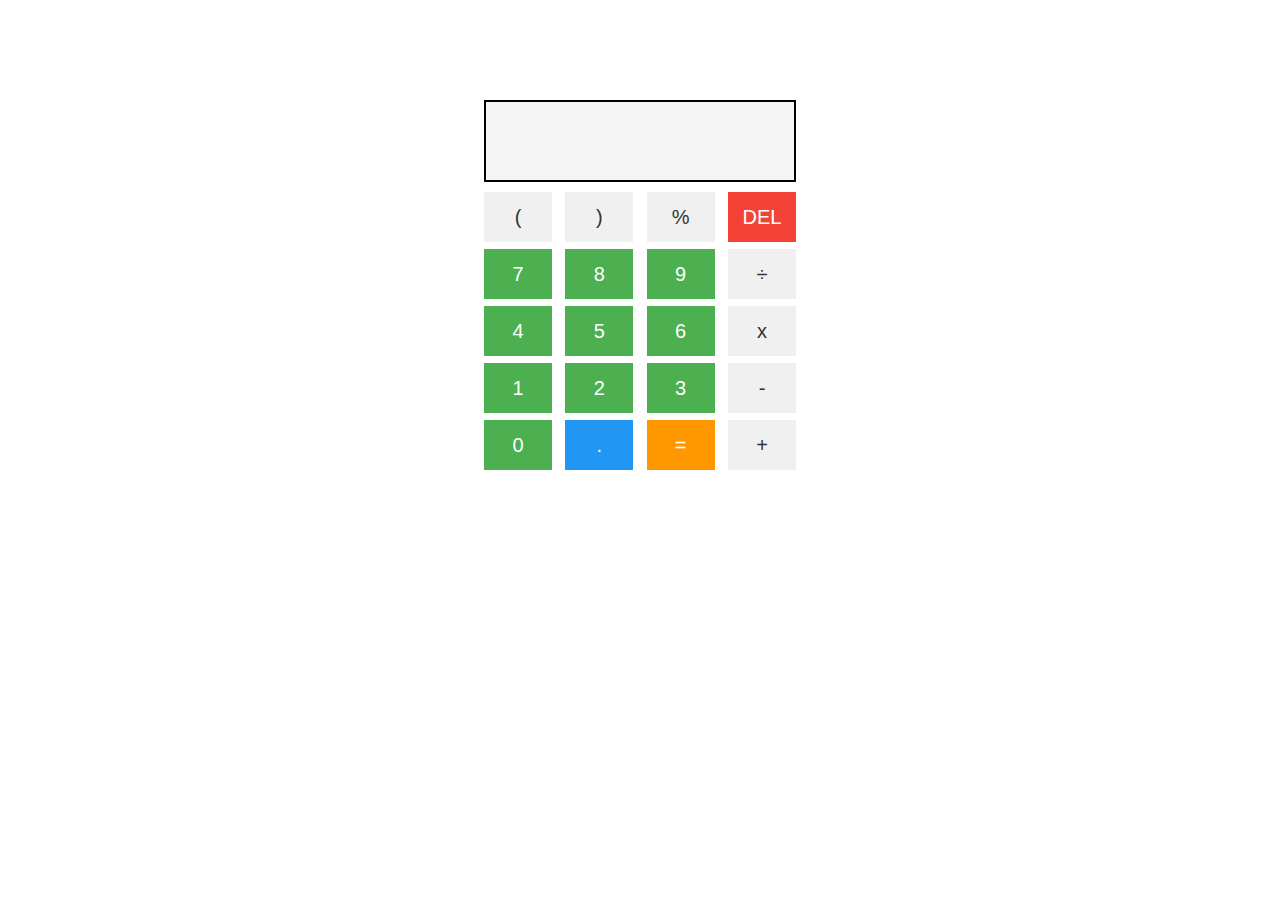
<file: calculator/index.html>
<!DOCTYPE html>
<html lang="en">
<head>
    <meta charset="UTF-8">
    <meta name="viewport" content="width=device-width, initial-scale=1.0">
    <title>Calculator</title>
    <link rel="stylesheet" href="index.css">
    <script src="index.js" defer></script>
</head>
<body>
    <div class="display-container">
        <p class="result-container"></p>
        <p class="calculation-container"></p>
    </div>
    <div class="container">
        <input type="button" class="operator" value="(">
        <input type="button" class="operator" value=")">
        <input type="button" class="operator" value="%">
        <input type="button" class="delete" value="DEL">
        <input type="button" class="number" value="7">
        <input type="button" class="number" value="8">
        <input type="button" class="number" value="9">
        <input type="button" class="operator" value="÷">
        <input type="button" class="number" value="4">
        <input type="button" class="number" value="5">
        <input type="button" class="number" value="6">
        <input type="button" class="operator" value="x">
        <input type="button" class="number" value="1">
        <input type="button" class="number" value="2">
        <input type="button" class="number" value="3">
        <input type="button" class="operator" value="-">
        <input type="button" class="number" value="0">
        <input type="button" class="decimal" value=".">
        <input type="button" class="compute" value="=">
        <input type="button" class="operator" value="+">
    </div>
</body>
</html>
</file>
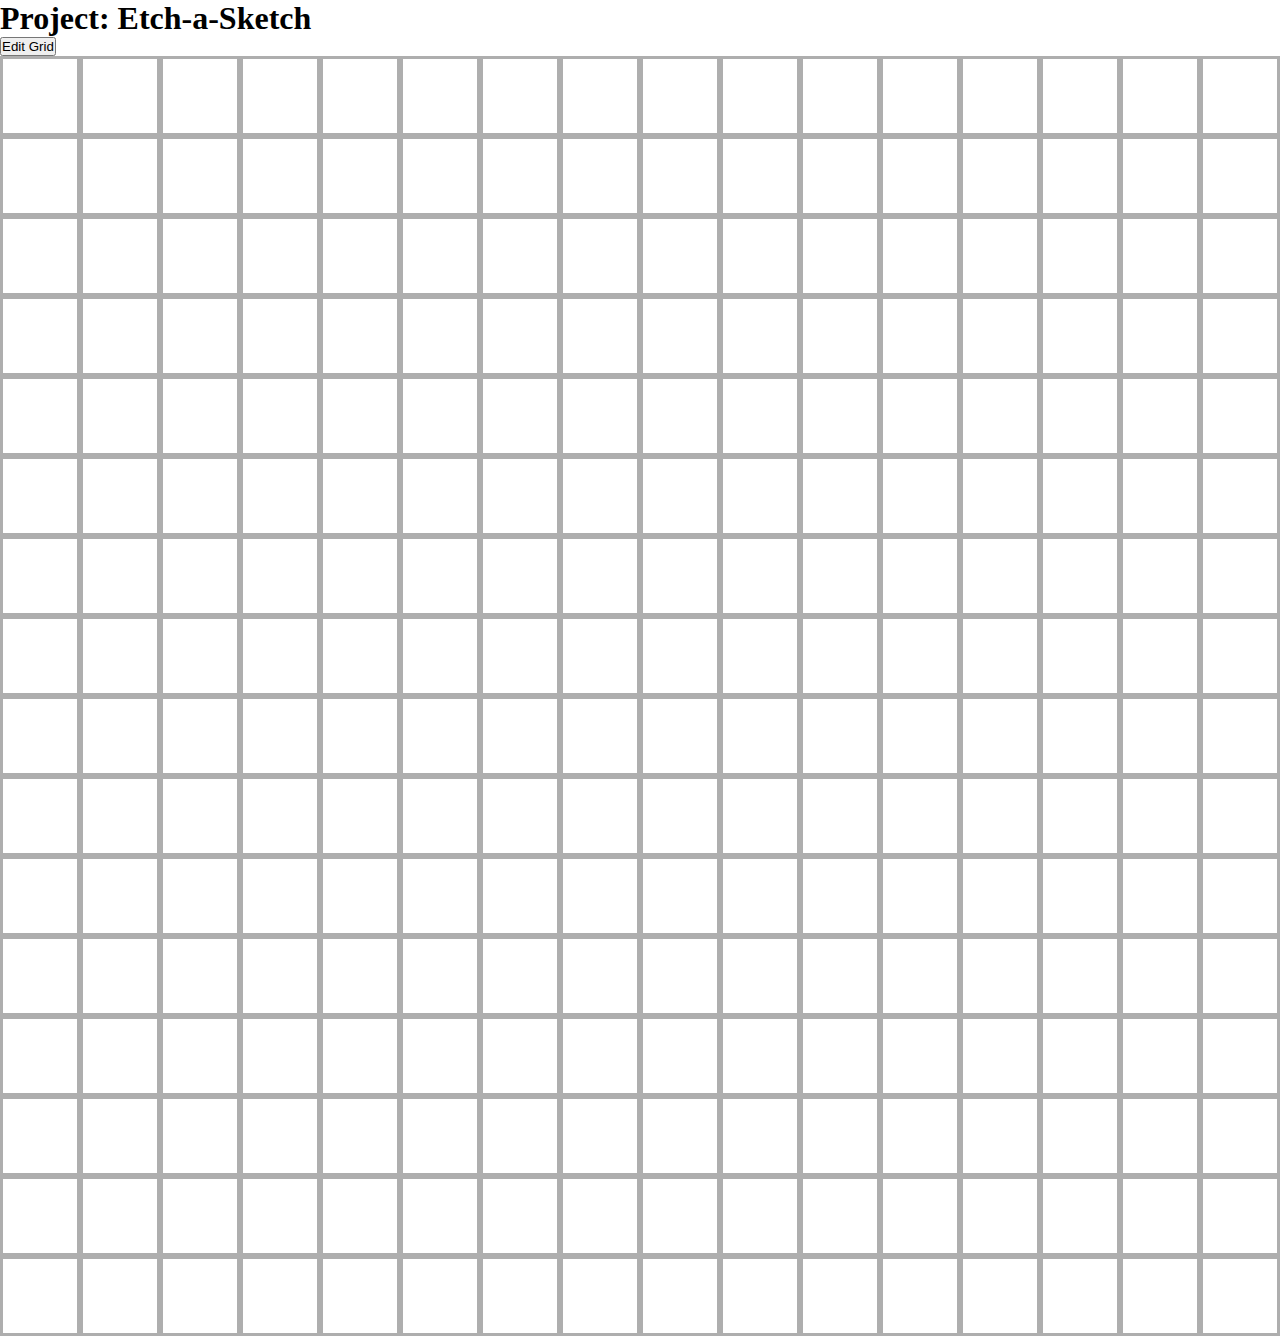
<file: etch-a-sketch/index.html>
<!DOCTYPE html>
<html lang="en">
<head>
    <meta charset="UTF-8">
    <meta name="viewport" content="width=device-width, initial-scale=1.0">
    <title>Project: Etch-a-Sketch</title>
    <link rel="stylesheet" href="index.css">
    <script defer src="index.js"></script>
</head>
<body>
    <h1>Project: Etch-a-Sketch</h1>
    <button id="edit-grid">Edit Grid</button>
    <div id="div-container"></div>
</html>
</file>
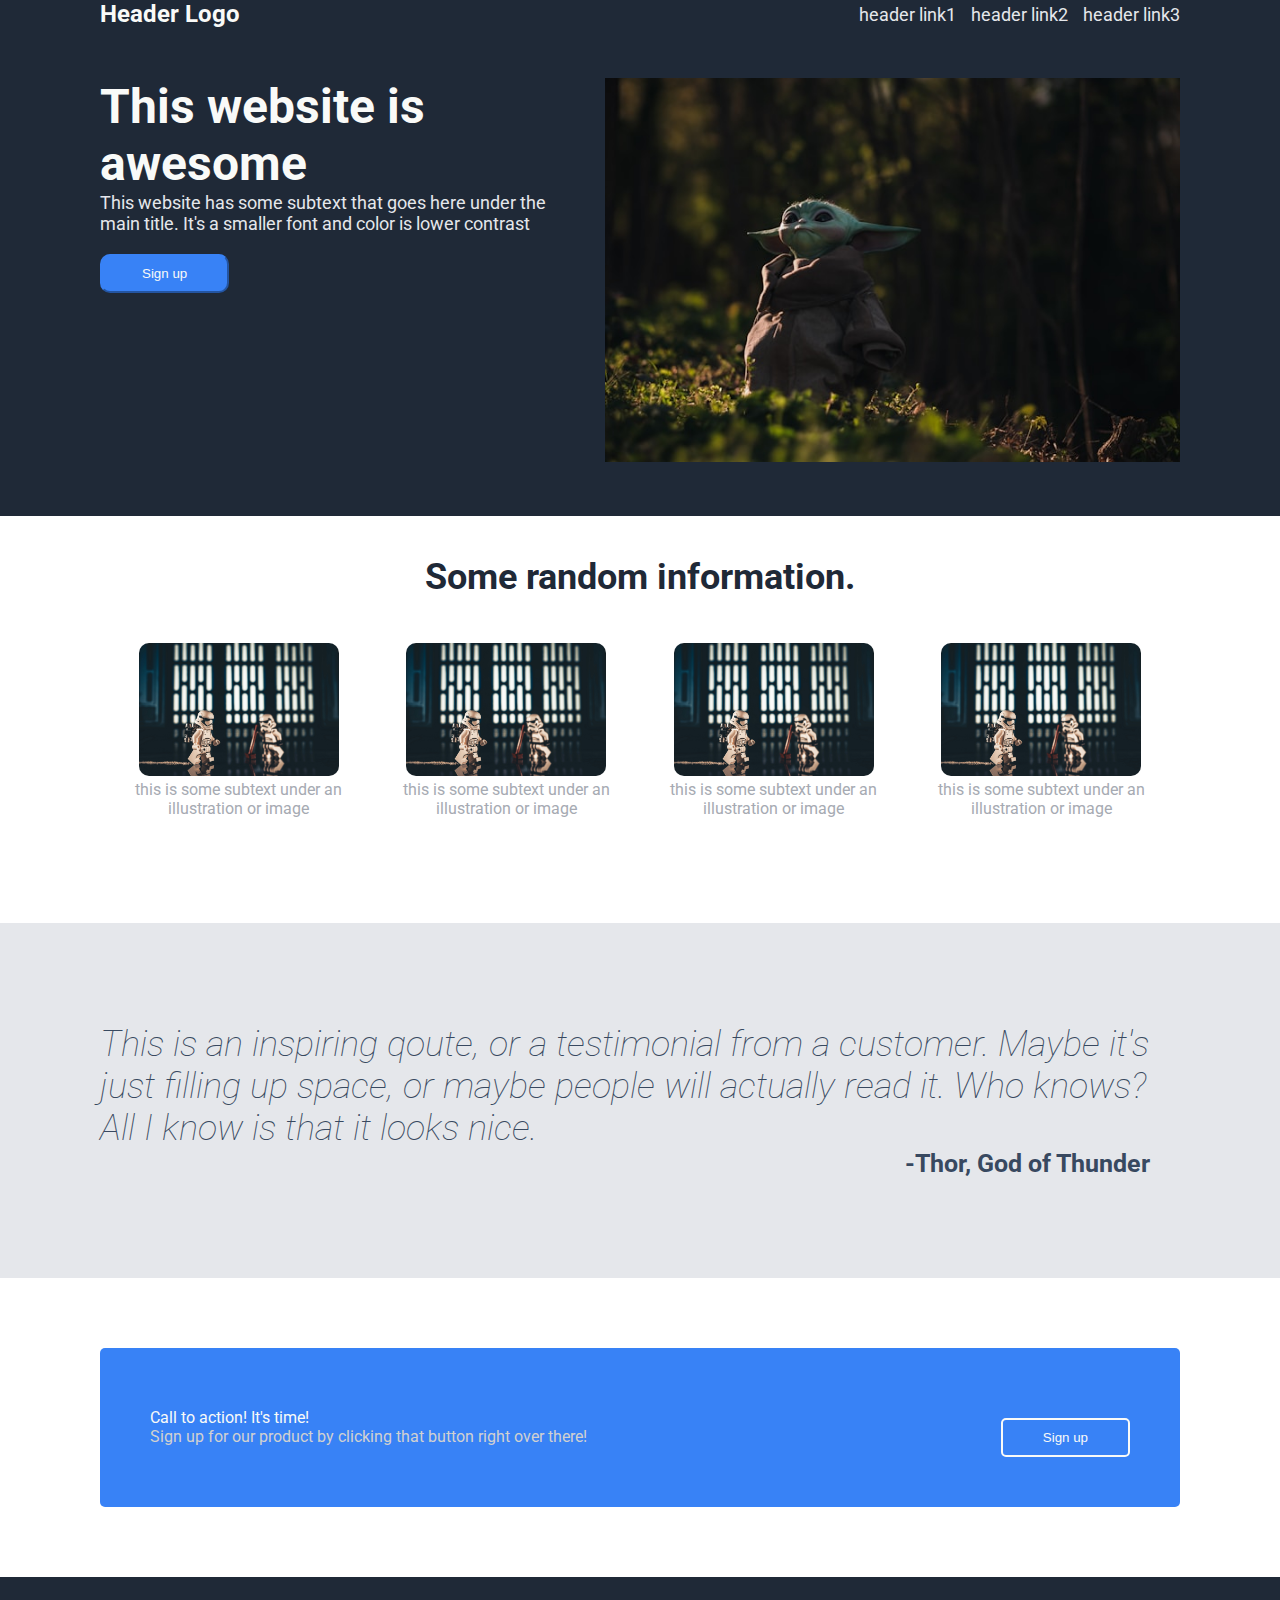
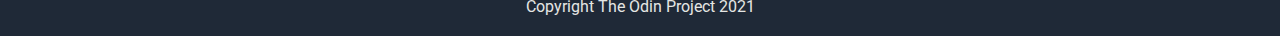
<file: landing-page/index.html>
<!DOCTYPE html>
<html lang="en">
<head>
    <meta charset="UTF-8">
    <meta name="viewport" content="width=device-width, initial-scale=1.0">
    <title>Landing Page</title>

    <link href="https://fonts.googleapis.com/css2?family=Roboto:wght@400;700&display=swap" rel="stylesheet">

    <link rel="stylesheet" href="index.css">
</head>
<body>

    <header>
        <h3 class="header--logo">Header Logo</h3>
        <ul class="header--links">
            <a href=""><li>header link1</li></a>
            <a href=""><li>header link2</li></a>
            <a href=""><li>header link3</li></a>         
        </ul>
    </header>

    <main>

        <section class="hero--section">
            <div class="hero--details">
                <h1>This website is awesome</h1>
                <p>This website has some subtext that goes here under the main title. It's a smaller font and color is lower contrast</p>
                <a href="">
                    <button>Sign up</button>
                </a>
            </div>
            <a href="">
                <img class="hero--img" src="landing-page.jpg" alt="">
            </a>
        </section>

        <section class="random--section">
            <h2>Some random information.</h2>
            <div class="random--card">
                <div class="random--container">
                    <a href=""><img class="random--photo" src="random-photo.jpg" alt=""></a>
                    <p>this is some subtext under an illustration or image</p>
                </div>
                <div class="random--container">
                    <a href=""><img class="random--photo" src="random-photo.jpg" alt=""></a>
                    <p>this is some subtext under an illustration or image</p>
                </div>
                <div class="random--container">
                    <a href=""><img class="random--photo" src="random-photo.jpg" alt=""></a>
                    <p>this is some subtext under an illustration or image</p>
                </div>
                <div class="random--container">
                    <a href=""><img class="random--photo" src="random-photo.jpg" alt=""></a>
                    <p>this is some subtext under an illustration or image</p>
                </div>
            </div>
        </section>

        <section class="qoute--section">
            <p class="qoute--text">This is an inspiring qoute, or a testimonial from a customer. Maybe it's just filling up space, or maybe people will actually read it. Who knows? All I know is that it looks nice.</p>
            <p class="qoute--author">-Thor, God of Thunder</p>
        </section>

        <section class="action--section">
            <div class="action--text">
                <p>Call to action! It's time!</p>
                <p class="less--action">Sign up for our product by clicking that button right over there!</p>
            </div>
            <a href=""><button class="action--btn">Sign up</button></a>
        </section>

        <footer>
            <p>Copyright The Odin Project 2021</p>
        </footer>

    </main>
    
</body>
</html>
</file>
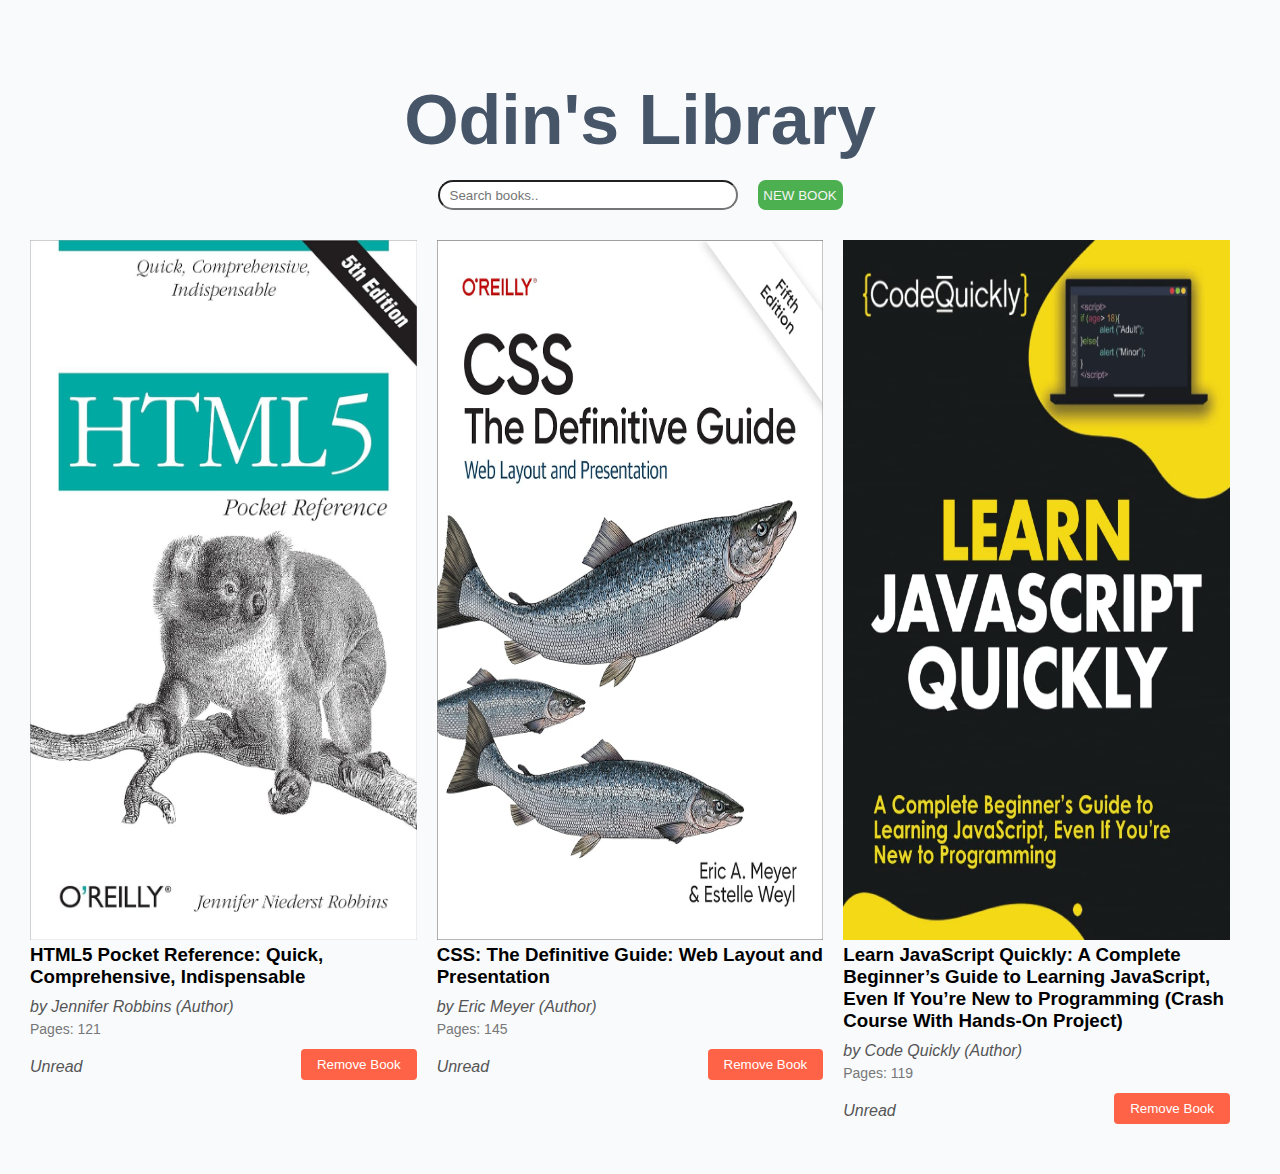
<file: library/index.html>
<!DOCTYPE html>
<html lang="en">
<head>
    <meta charset="UTF-8">
    <meta name="viewport" content="width=device-width, initial-scale=1.0">
    <title>Project: Library</title>
    <link rel="stylesheet" href="./index.css">
    <script src="./index.js"></script>
</head>
<body class="library-body">

    <h1 class="library-title">Odin's Library</h1>
    <main>
        <div class="search-container">
            <input type="search" name="search" id="search" placeholder="Search books..">
            <button type="button" class="newBookBtn">NEW BOOK</button>
        </div>

        <div class="card-container">
            <div class="card">
                <img src="./images/html.jpg" alt="">
                <div class="card-details">
                    <h3>HTML5 Pocket Reference: Quick, Comprehensive, Indispensable</h3>
                    <p>by Jennifer Robbins (Author)</p>
                    <small>Pages: 121</small>
                    <div class="read-container">
                        <p class="read-text">Unread</p>
                        <button type="button" class="remove-button">Remove Book</button>
                    </div>
                </div>
            </div>
            <div class="card">
                <img src="./images/css.jpg" alt="">
                <div class="card-details">
                    <h3>CSS: The Definitive Guide: Web Layout and Presentation</h3>
                    <p>by Eric Meyer (Author)</p>
                    <small>Pages: 145</small>
                    <div class="read-container">
                        <p class="read-text">Unread</p>
                        <button class="remove-button">Remove Book</button>
                    </div>
                </div>
            </div>
            <div class="card">
                <img src="./images/javascript.jpg" alt="">
                <div class="card-details">
                    <h3>Learn JavaScript Quickly: A Complete Beginner’s Guide to Learning JavaScript, Even If You’re New to Programming (Crash Course With Hands-On Project)</h3>
                    <p>by Code Quickly (Author)</p>
                    <small>Pages: 119</small>
                    <div class="read-container">
                        <p class="read-text">Unread</p>
                        <button class="remove-button">Remove Book</button>
                    </div>
                </div>
            </div>
            
        </div>
    </main>
 
    <!-- Modal dialog for adding a new book -->
    <dialog id="newBookModal">
        <h3>NEW BOOK</h3>
        <form id="newBookForm">
            <div class="form-group">
                <label for="title">Title:</label>
                <input type="text" id="title" name="title" required>
            </div>

            <div class="form-group">
                <label for="author">Author:</label>
                <input type="text" id="author" name="author" required>
            </div>

            <div class="form-group">
                <label for="pages">Pages:</label>
                <input type="number" id="pages" name="pages" required>
            </div>

            <div class="form-group">
                <label for="cover">Cover:</label>
                <input type="file" id="cover" name="cover" accept="image/*">
            </div>

            <div class="button-container">
                <button type="submit" class="addBookBtn">Add Book</button>
                <button type="button" class="closeModal">Cancel</button>
            </div>
        </form>
    </dialog>



      

    


    
</body>
</html>
</file>
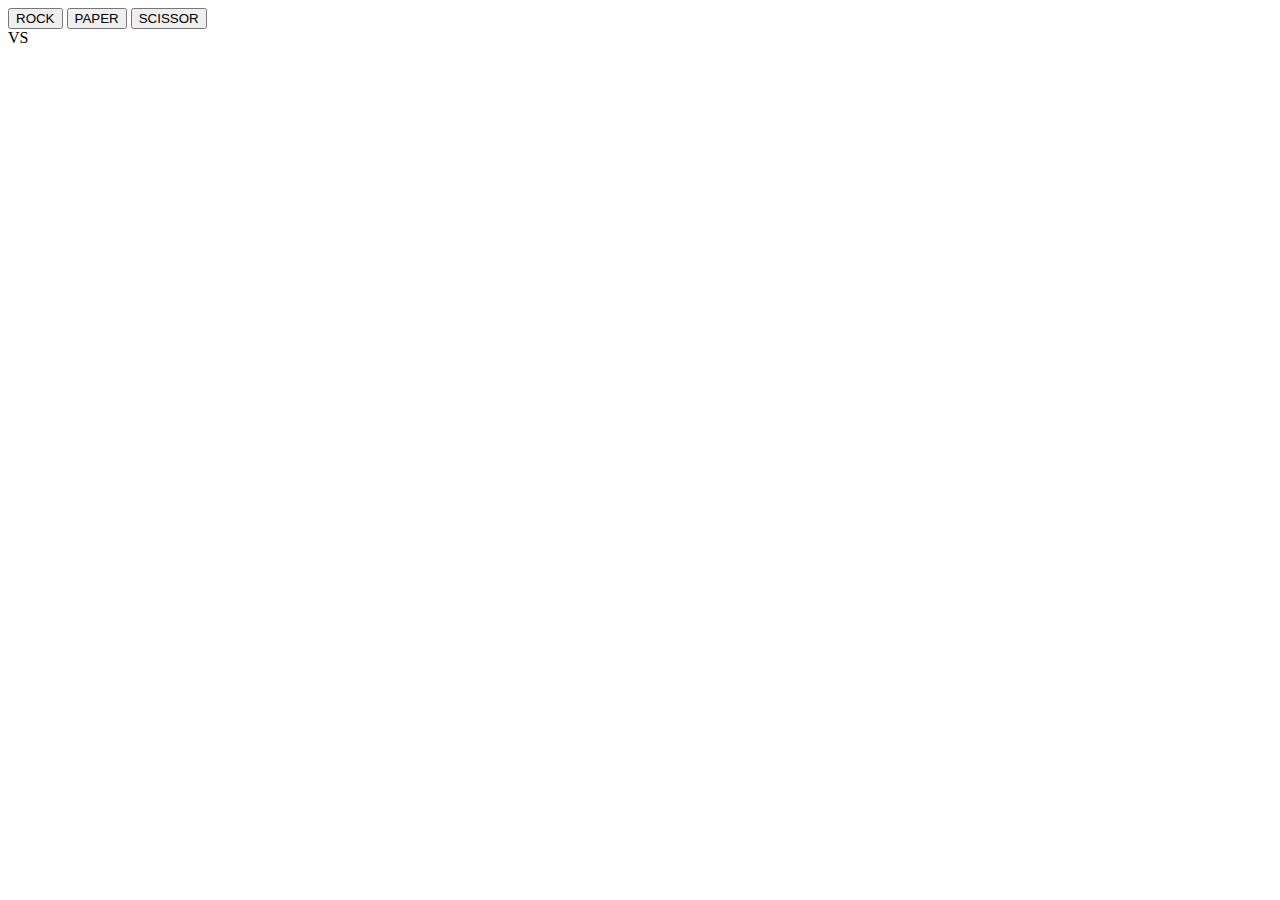
<file: rock-paper-scissors/index.html>
<!DOCTYPE html>
<html lang="en">
<head>
    <meta charset="UTF-8">
    <meta name="viewport" content="width=device-width, initial-scale=1.0">
    <title>Document</title>

    <script src="index.js" defer></script>
</head>
<body>

    <button id="rockButton">ROCK</button>
    <button id="paperButton">PAPER</button>
    <button id="scissorButton">SCISSOR</button>
    <div>
        <span id="spanVs"> VS</span>
    </div>
    
</body>
</html>
</file>
<file: calculator/index.css>
* {
    margin: 0;
    padding: 0;
    box-sizing: border-box;
}

body {
    padding: 100px;
    font-family: Arial, sans-serif;
}

.display-container {
    width: auto;
    height: 82px;
    border: solid 2px black;
    background-color: #f5f5f5;
}

.result-container {
    height: 25px;
    display: flex;
    justify-content: end;
}

.calculation-container {
    height: 55px;
    display: flex;
    justify-content: end;
    align-items: flex-end;
    font-size: 30px;
}

.container {
    display: flex;
    flex-wrap: wrap;
    justify-content: space-between;
    gap: 7px;
    margin-top: 10px;
}

input {
    width: calc(25% - 10px); /* Calculate 25% width for each button with gap */
    height: 50px;
    font-size: 20px;
    border: none;
    outline: none;
    cursor: pointer;
    transition: background-color 0.3s; /* Smooth transition for background color change */
}

input.operator {
    background-color: #f0f0f0;
    color: #333;
}

input.number {
    background-color: #4caf50;
    color: white;
}

input.decimal {
    background-color: #2196f3;
    color: white;
}

input.compute {
    background-color: #ff9800;
    color: white;
}

input.delete {
    background-color: #f44336;
    color: white;
}

/* Hover effect */
input:hover {
    background-color: #ddd;
}

/* Click effect */
input:active {
    transform: translateY(2px); /* Move the button down slightly when clicked */
}

@media (min-width: 1024px) {
    body {
        width: 40%;
        margin: 0 auto;
        text-align: center;
    }
}
</file>
<file: etch-a-sketch/index.css>
* {
    margin: 0;
    padding: 0;
    box-sizing: border-box;
}

.square-div {
    border: solid rgba(0, 0, 0, 0.316);
    color: whitesmoke;
    opacity: 1;
    
}

#div-container {
    display: flex;
    flex-wrap: wrap;    
}
</file>
<file: landing-page/index.css>
* {
    margin: 0;
    padding: 0;
    box-sizing: border-box;
}

body {
    font-family: 'Roboto', sans-serif;
}  

header, .hero--section {
    padding-left: 100px;
    padding-right: 100px;
}

header {
    background-color: #1f2937;
    display: flex;
    justify-content: space-between;
    align-items: center;
}

.hero--section {
    background-color: #1f2937;
}

.header--logo {
    font-size: 24px;
    color: #F9FAF8;
}

.header--links {
    font-size: 18px;
    color: #E5E7EB;
    display: flex;
    list-style-type: none;
    gap: 15px;
}

.header--links a {
    color: #E5E7EB;
    text-decoration: none;
}

.hero--section {
    display: flex;
    justify-content: space-between;
    flex: 1;
    gap: 20px;
    padding-top: 50px;
    padding-bottom: 50px;
}   

.hero--details {
    flex: 1 1 50%;
}

.hero--details h1 {
    font-size: 48px;
    font-weight: bolder;
    color: #F9FAF8;
}

.hero--details p {
    font-size: 18px;
    color: #E5E7EB;
}

button {
    background-color: #3882F6;
    padding: 10px 40px;
    color: #F9FAF8;
    border-radius: 10px;
    border-color: #3882F6;
    margin-top: 20px;
}

.hero--img {
    width: 100%;
    align-self: stretch;
    object-fit: cover;
    flex: 1;
}

.random--section {
    padding-left: 100px;
    padding-right: 100px;
    text-align: center;
    margin-top: 40px;
}

.random--card {
    display: flex;
    justify-content: space-around;
    margin-top: 40px;
    color: #a6aab2;
    padding: 5px;
}

.random--photo {
    width: 200px;
    height: auto;
    object-fit: cover;
    border-radius: 10px;
}

.random--section h2 {
    font-size: 36px;
    font-weight: bolder;
    color: #1F2937;
}

.qoute--section {
    padding-left: 100px;
    padding-right: 100px;
    margin-top: 100px;
    background-color: #E5E7EB;
    padding-top: 100px;
    padding-bottom: 100px;
    color: #384960;
}

.qoute--text {
    font-size: 36px;
    font-weight: lighter;
    font-style: italic;
}

.qoute--author {
    text-align: end;
    font-weight: bold;
    font-size: 25px;
    padding-right: 30px;
}

.action--section {
    margin-left: 100px;
    margin-right: 100px;
    margin-top: 70px;
    margin-bottom: 70px;
    display: flex;
    justify-content: space-between;
    align-items: center;
    background-color: #3882F6;
    padding: 50px;
    border-radius: 5px;
    color: #F9FAF8;
}

.less--action {
    color: #d1d1d0;
}

.action--btn {
    border-radius: 5px;
    border: 2px solid #F9FAF8;
}

footer {
    text-align: center;
    padding: 20px;
    background-color: #1f2937;
    color: #e5e6e4;
}
</file>
<file: library/index.css>
*{
    margin: 0;
    padding: 0;
    box-sizing: border-box;
}

.library-body {
    width: 100vw;
    background-color: #f8fafc;
    font-family: Arial, Helvetica, sans-serif;
    display: flex;
    justify-content: center;
    align-items: center;
    flex-direction: column;
    padding: 30px;
}

.library-title {
    color: #475569;
    font-size: 70px;
    font-weight: 700;
    margin-top: 50px;
}

main .search-container {
    display: flex;
    justify-content: center;
    margin-top: 20px;
}


.search-container input {
    width: 300px;
    height: 30px;
    border-radius: 15px;
    margin-right: 20px;
    padding-left: 10px;
}

.search-container button {
    width: 85px;
    height: 30px;
    border-radius: 8px;
    border: none;
    background-color: #4CAF50;
    color: whitesmoke;
    cursor: pointer;
    transition: background-color 0.3s ease;
}

.search-container button:hover {
    background-color: #45a049;
}

.card-container {
    margin-top: 30px;
    display: flex;
    flex-wrap: wrap;
    gap: 20px;
}

.card {
    width: calc(33.33% - 20px);
    margin-bottom: 20px;
}


.card img {
    height: 700px;
    width: 100%;
}

@media (max-width: 768px) {
    .card img {
        max-height: 400px; /* Adjust for smaller screens */
    }
}

.card-details p, .card-details small {
    margin-top: 10px;
}

.card-details p {
    font-style: italic;
    color: #555;
    margin-bottom: 4px;
}

.card-details small {
    font-size: 14px;
    color: #777;
    margin-bottom: 0;
}

.read-container {
    margin-top: 10px;
    display: flex;
    justify-content: space-between;
    align-items: center;

}

.read-text {
    margin: 0;
}

.remove-button {
    background-color: #ff6347;
    color: #fff;
    border: none;
    padding: 8px 16px;
    border-radius: 4px;
    cursor: pointer;
    transition: background-color 0.3s ease;

}

.remove-button:hover {
    background-color: #e74c3c; /* Example button hover background color */
}

#newBookModal {
    padding: 15px;
    border-color:  #0dbd79;
}

#newBookModal {
    position: fixed;
    top: 50%;
    left: 50%;
    transform: translate(-50%, -50%);
    background-color: white;
    padding: 20px;
    border-radius: 8px;
    box-shadow: 0 4px 8px rgba(0, 0, 0, 0.1);
    z-index: 1000; /* Ensure modal appears on top of other elements */
}

/* Optional overlay for modal backdrop */
dialog::backdrop {
    background-color: rgba(0, 0, 0, 0.6);
}


#newBookForm {
    padding: 20px;
    display: flex;
    flex-direction: column;
    justify-content: center;
}


.form-group {
    margin-bottom: 15px;
}

.form-group label {
    display: block;
    margin-bottom: 8px;
    font-weight: bold;
}

.form-group input[type="text"],
.form-group input[type="number"],
.form-group input[type="file"] {
    width: 100%; 
    padding: 8px;
    border: 1px solid #0dbd79;
    border-radius: 4px;
    box-sizing: border-box;
    font-size: 14px; /* Adjust font size as needed */
}

.button-container {
    margin-top: 20px;
    text-align: right;

}

.button-container button {
    margin-left: 10px;
    padding: 10px 20px;
    cursor: pointer;
}
</file>
